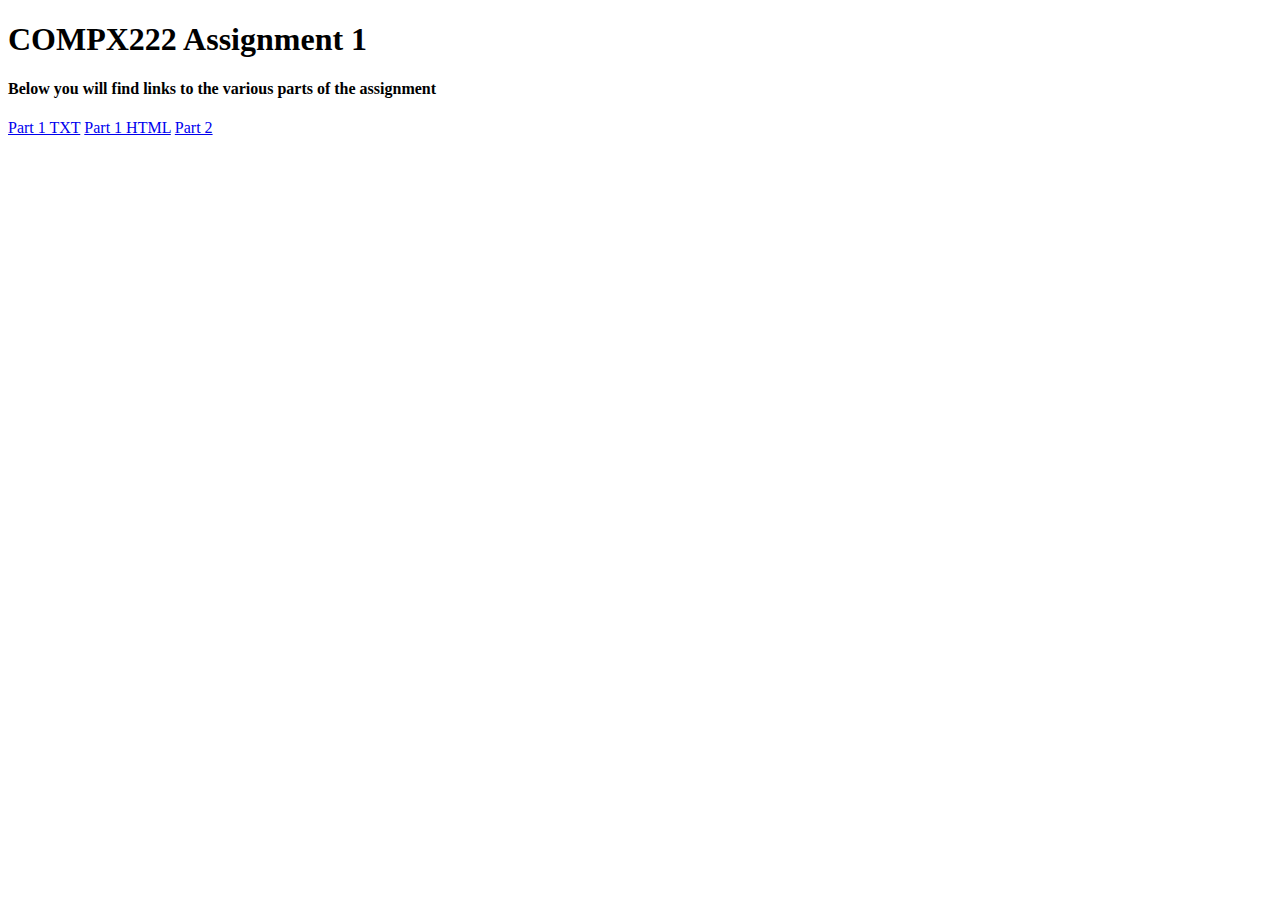
<file: index.html>
<!DOCTYPE html>
<html>
    <head>
        <title>COMPX222 Assignment 1 - Luke Finlayson</title>
    </head>
    <body>
        <h1>COMPX222 Assignment 1</h1>
        <h4>Below you will find links to the various parts of the assignment</h4>
        <a href="txt/part1/cv.txt">Part 1 TXT</a>
        <a href="html/part1/cv.html">Part 1 HTML</a>
        <a href="html/part2/image-grid.html">Part 2</a>
    </body>
</html>
</file>
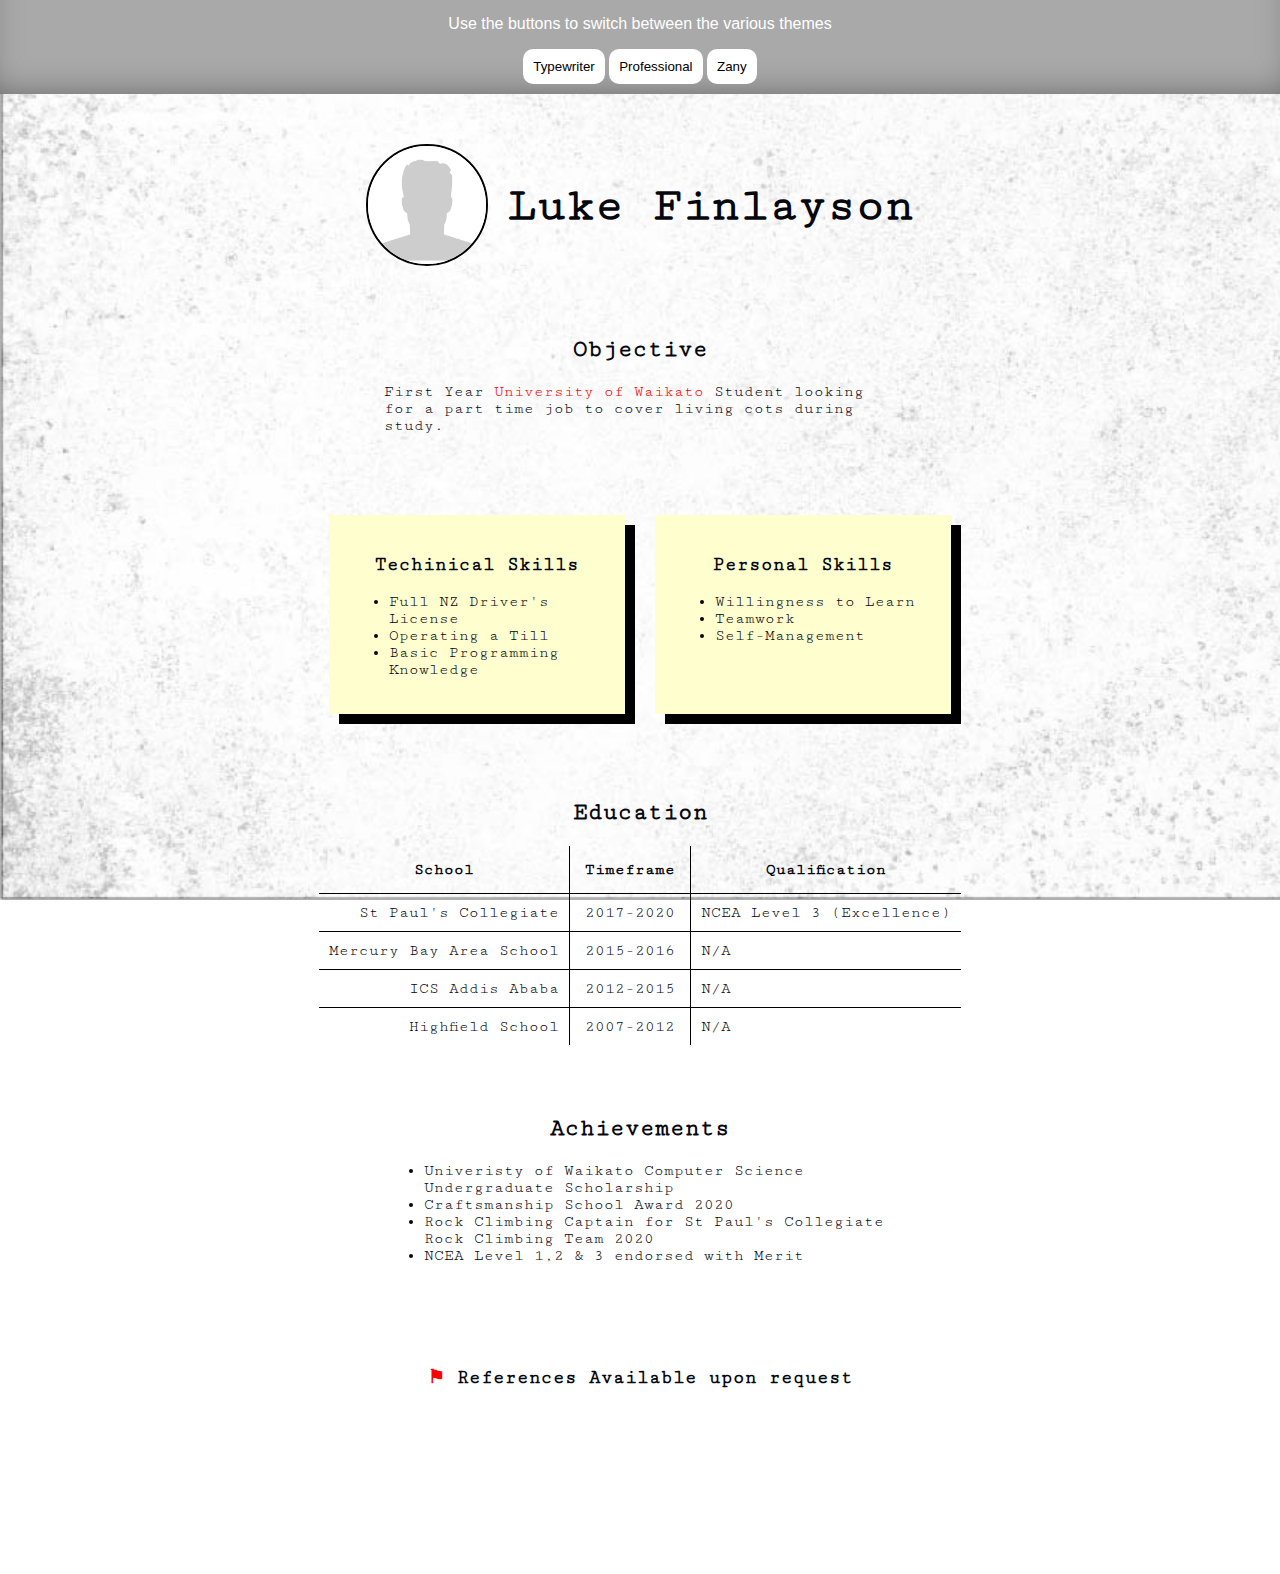
<file: html/part1/cv.html>
<!DOCTYPE html>
<html>
    <head>
        <link id="link" rel="stylesheet" href="../../css/part1/typewriter-theme.css">
        <title>CV - Luke Finlayson</title>
        <script>
            function changeTheme(theme) {
                // Get the link tag
                var links = document.getElementById('link');

                // Set the href attribute of the link tag to the button pressed
                var css = "../../css/part1/" + theme
                document.getElementById('link').setAttribute('href', css)
            }
        </script>
    </head>
    <body>
        <div class="theme-button-container">
            <p class="theme-button-caption">Use the buttons to switch between the various themes</p>

            <button onclick="changeTheme('typewriter-theme.css')">
                Typewriter
            </button>
            <button onclick="changeTheme('professional-theme.css')">
                Professional
            </button>
            <button onclick="changeTheme('zany-theme.css')">
                Zany
            </button>
        </div>
        <!--Page Title-->
        <div class="title-section">
            <img src="../../images/part1/profile.jpg" alt="Yeah I don't have any selfies sorry">
            <h1>Luke Finlayson</h1>
        </div>

        <div class="body-container">
            <div class=container>
                <div class="text-section">
                    <h2>Objective</h2>
                    <p>First Year <span>University of Waikato</span> Student looking for a part time job to cover living cots during study.</p>
                </div>
            </div>

            <div class="card-container">
                <div class="card-section">
                    <h3>Techinical Skills</h3>
                    <ul>
                        <li>Full NZ Driver's License</li>
                        <li>Operating a Till</li>
                        <li>Basic Programming Knowledge</li>
                    </ul>
                </div>
                <div class="card-section">
                    <h3>Personal Skills</h3>
                    <ul>
                        <li>Willingness to Learn</li>
                        <li>Teamwork</li>
                        <li>Self-Management</li>
                    </ul>
                </div>
            </div>

            <div class="container">
                <div class="table-section">
                    <h2>Education</h2>
                    <!--Usaully wouldn't put every school here but I needed to fill a table so...-->
                    <table>
                        <thead>
                            <tr>
                                <th>School</th>
                                <th>Timeframe</th>
                                <th>Qualification</th>
                            </tr>
                        </thead>
                        <tbody>
                            <tr>
                                <td class="left-table">St Paul's Collegiate</td>
                                <td class="center-table">2017-2020</td>
                                <td class="right-table">NCEA Level 3 (Excellence)</td>
                            </tr>
                            <tr>
                                <td class="left-table">Mercury Bay Area School</td>
                                <td class="center-table">2015-2016</td>
                                <td class="right-table">N/A</td>
                            </tr>
                            <tr>
                                <td class="left-table">ICS Addis Ababa</td>
                                <td class="center-table">2012-2015</td>
                                <td class="right-table">N/A</td>
                            </tr>
                            <tr>
                                <td class="left-table">Highfield School</td>
                                <td class="center-table">2007-2012</td>
                                <td class="right-table">N/A</td>
                            </tr>
                        </tbody>
                    </table>
                </div>
            </div>

            <div class="container">
                <div class="text-section">
                    <h2>Achievements</h2>
                    <ul>
                        <li>Univeristy of Waikato Computer Science Undergraduate Scholarship</li>
                        <li>Craftsmanship School Award 2020</li>
                        <li>Rock Climbing Captain for St Paul's Collegiate Rock Climbing Team 2020</li>
                        <li>NCEA Level 1,2 & 3 endorsed with Merit</li>
                    </ul>
                </div>
            </div>

            <div class="reference-container">
                <h4><span>&#9873;</span> References Available upon request</h4>
            </div>
        </div>
    </body>
</html>
</file>
<file: css/part1/typewriter-theme.css>
/*Import Fonts*/
@import url('https://fonts.googleapis.com/css2?family=Cutive+Mono&family=Inconsolata:wght@300&family=Xanh+Mono&display=swap');

body {
    font-family: 'Cutive Mono', monospace;
    color: #06070E;
    background-image: url(../../images/part1/typewriter-background.jpg);
    background-attachment: fixed;
    background-size: cover;
    margin: 0;
}

/*Headers*/
h1 {
    font-size: 3em;
}
h2 {
    text-align: center;
}

span {
    color: red;
}

img {
    width: 10%;
    border-radius: 100px;
    border-width: 2px;
    border-color: black;
    border-style: solid;
    margin-right: 20px;
}

.title-section {
    display: flex;
    flex-wrap: wrap;
    align-items: center;
    margin: 50px;
    justify-content: center;
}

.card-container {
    display: flex;
    flex-wrap: wrap;
    justify-content: center;
    margin-bottom: 50px;
}

.card-section {
    background-color: rgb(255, 254, 207);
    width: 20%;
    text-align: center;
    padding: 20px;
    margin: 15px;
    box-shadow: 10px 10px 0px black;
}

ul {
    text-align: left;
}

.reference-container {
    font-size: larger;
    text-align: center;
    padding-top: 10px;
    padding-bottom: 80px;
}

.container {
    display: flex;
    justify-content: center;
    margin-bottom: 50px;
}
.text-section {
    width: 40%;
}

th {
    padding: 15px;
}

td {
    padding: 10px;
}

.left-table {
    text-align: right;
}

.center-table {
    text-align: center;
}

.right-container {
    text-align: left;
}

td, tr, th {
    border: 1px solid black;
}

table {
    border-collapse: collapse;
    border-style: hidden;
    padding-top: 20px;
}

.theme-button-container {
    background-color: darkgray;
    margin-top: -80px;
    padding-top: 79px;
    padding-bottom: 10px;
    box-shadow: inset 0px -13px 42px -24px rgba(0, 0, 0, 0.65);
    text-align: center;
    color: white;
    font-family: sans-serif;
}

button {
    background-color: white;
    border-style: none;
    padding: 10px;
    border-radius: 10px;
}

button:hover {
    background-color: whitesmoke;
}
</file>
